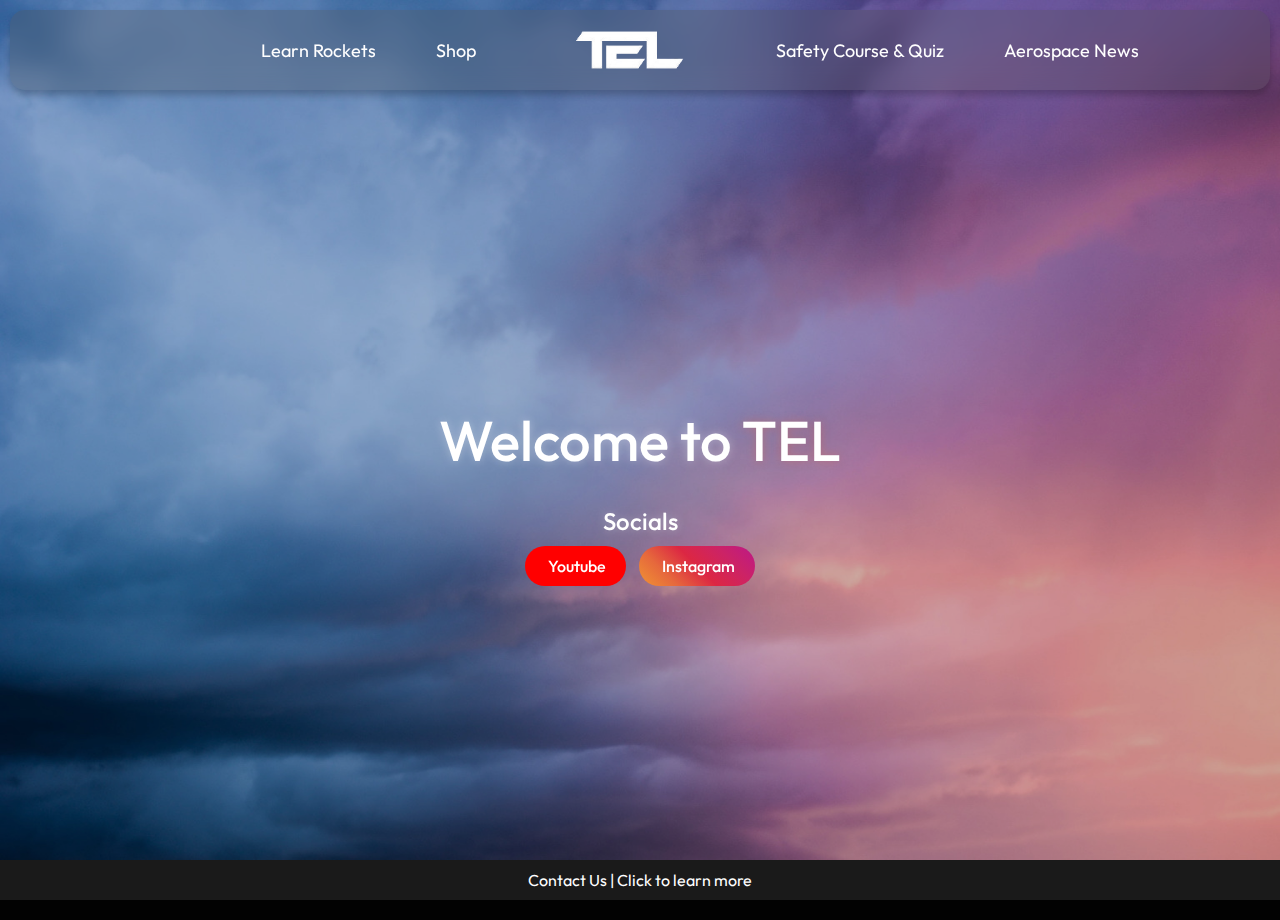
<file: index.html>
<!DOCTYPE html>
<html lang="en">

<head>
    <meta charset="UTF-8">
    <meta property="og:description"
        content="We are an educational company dedicated to hands-on learning, using live experiences and interactive kits to make learning engaging and accessible for all." />
    <meta property="og:title" content="TEL" />
    <meta name="theme-color" content="#0000">
    <meta property="og:image"
        content="https://cdn.discordapp.com/attachments/1198578588845350922/1200116453983146104/Solaris_Pfp_1.png?ex=65c5028b&is=65b28d8b&hm=cfcdeb4223e387237956514b66686bf9a09008a5cfb1dad79ed7c91240be3615&" />
    <meta name="viewport" content="width=device-width, initial-scale=1.0">
    <title>TEL</title>
    <link rel="icon" href="favicon2.png" type="image/x-icon">
    <link rel="shortcut icon" href="favicon2 .png" type="image/x-icon">
    <link rel="stylesheet" href="https://cdnjs.cloudflare.com/ajax/libs/font-awesome/6.5.1/css/all.css"
        integrity="sha512-tx5+1LWHez1QiaXlAyDwzdBTfDjX07GMapQoFTS74wkcPMsI3So0KYmFe6EHZjI8+eSG0ljBlAQc3PQ5BTaZtQ=="   
        crossorigin="anonymous" referrerpolicy="no-referrer" />
    <link rel="stylesheet" href="styles.css">
    <style>
        .tfp-banner {
            background-color: #1a1a1a;
            color: #ffffff; 
            text-align: center;
            padding: 10px;
            position: fixed;   
            bottom: 0;
            width: 100%;
            z-index: 1000;
        }

        .tfp-banner a {
            color: #fff;
            text-decoration: none;
        }

        .tfp-banner a:hover {
            text-decoration: underline;
        }
    </style>
</head>

<body>
    <header>
        <nav>
            <ul>
                <li></li>
                <li></li>
                <li><a href="#">Learn Rockets</a></li>
                <li><a href="#"">Shop</a></li>
                <li class="logo"><a href="#"><img class="logo" src="favicon3.png" alt="TELlogo"></a></li>
                <li><a href="#">Safety Course & Quiz</a></li>
                <li><a href="#">Aerospace News</a></li>
            </ul>
        </nav>
    </header>
    <main>
        <section id="home">
            <h1 class="welcome-text">Welcome to <span style="color: #fff; text-shadow: 0 0 10px #ed623957;">TEL</span></h1>
            <p class="server-info">
            </p>
            <div class="socials">
                <h2>Socials</h2>
                <a href="https://www.youtube.com/@tel_aerospace" class="socials-button youtube"><i class="fa-brands fa-youtube"></i>&nbsp;Youtube</a>
                <a href="https://www.instagram.com/tel_aerospace/profilecard/?igsh=MTdhcjBodHU0bHJI" class="socials-button instagram"><i class="fa-brands fa-instagram"></i>&nbsp;Instagram</a>
            </div>
        </section>
    </main>
    <div class="tfp-banner">
        <p><a href="mailto:telmariaspublicschool.com@gmail.com">Contact Us | Click to learn more</a></p>
    </div>
</body>

</html>
</file>
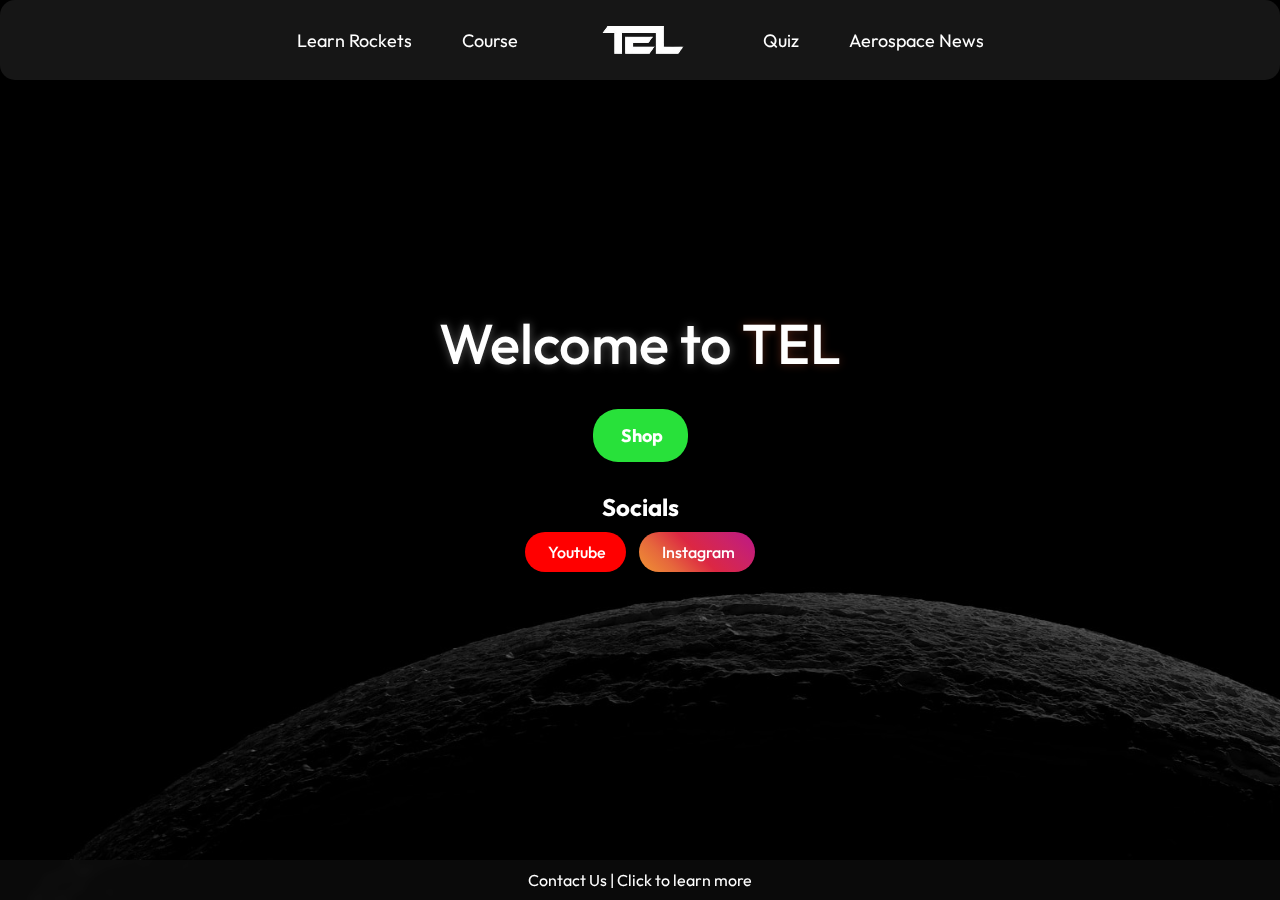
<file: docs/index.html>
<!DOCTYPE html>
<html lang="en">

<head>
    <meta charset="UTF-8">
    <meta property="og:description"
        content="We are an educational company dedicated to hands-on learning, using live experiences and interactive kits to make learning engaging and accessible for all." />
    <meta property="og:title" content="TEL" />
    <meta name="theme-color" content="#fff">
    <meta property="og:image"
        content="favicon2.png"/>
    <meta name="viewport" content="width=device-width, initial-scale=1.0">
    <title>TEL</title>
    <link rel="icon" href="favicon-32x32bg.png" type="image/x-icon">
    <link rel="shortcut icon" href="favicon-32x32bg.png" type="image/x-icon">
    <link rel="stylesheet" href="https://cdnjs.cloudflare.com/ajax/libs/font-awesome/6.5.1/css/all.css"
        integrity="sha512-tx5+1LWHez1QiaXlAyDwzdBTfDjX07GMapQoFTS74wkcPMsI3So0KYmFe6EHZjI8+eSG0ljBlAQc3PQ5BTaZtQ=="   
        crossorigin="anonymous" referrerpolicy="no-referrer" />
    <link rel="stylesheet" href="styles.css">
</head>

<body>
    <header>
        <nav>
            <!-- Logo placed in navbar (not inside the hamburger menu) -->
            <div class="logo-container">
                <img src="favicon3.png" alt="TEL Logo" class="logo">
            </div>
            
            <!-- Hamburger Menu Button -->
            <div class="hamburger-menu" id="hamburger-menu">
                <i class="fa fa-bars"></i>
            </div>
            
            <!-- Navbar Links (for mobile toggle) -->
            <ul id="navbar-links" class="navbar-links">
                <li><a href="#">Learn Rockets</a></li>
                <li></li>
                <li><a href="#">Course</a></li>
                <li><li><li><li><li><li><li><li><li><li><li><li><li><li></li>
                <li><a href="#">Quiz</a></li>
                <li></li>
                <li><a href="#">Aerospace News</a></li>
            </ul>
        </nav>
    </header>
    
    <main>
        <section id="home">
            <br><br><br><br>
            <h1 class="welcome-text">Welcome to <span style="color: #fff; text-shadow: 0 0 10px #ed623957;">TEL</span></h1>
            <div class="shop-container">
                <a href="#" class="shop-button"><i class="fa-solid fa-store"></i>&nbsp;Shop</a>
            </div>
            <p class="server-info"></p>
            <div class="socials">
                <h2>Socials</h2>
                <a href="https://www.youtube.com/@tel_aerospace" class="socials-button youtube"><i class="fa-brands fa-youtube"></i>&nbsp;Youtube</a>
                <a href="https://www.instagram.com/tel_aerospace/profilecard/?igsh=MTdhcjBodHU0bHJI" class="socials-button instagram"><i class="fa-brands fa-instagram"></i>&nbsp;Instagram</a>
            </div>
        </section>
    </main>
    
    <div class="tfp-banner">
        <p><a href="mailto:tel@techforeasylife.in">Contact Us | Click to learn more</a></p>
    </div>
    
    <script src="scripts.js"></script>
</body>
</html>
</file>
<file: styles.css>
@import url('https://fonts.googleapis.com/css2?family=Outfit:wght@100;200;300;400;500;600;700;800;900&display=swap');
@import url('https://fonts.googleapis.com/css2?family=Montserrat:ital,wght@0,100;0,200;0,300;0,400;0,500;0,600;0,700;0,800;0,900&display=swap');

* {
    margin: 0;
    padding: 0;
    box-sizing: border-box;
    font-family: 'Outfit', sans-serif;
}

body {
    font-family: Arial, sans-serif;
    background-color: #020202;
    color: #fff;
    margin: 0;
    padding: 0;
    width: 100%;
    overflow-x: hidden;
}

header {
    text-align: center;
    width: 100%;
    padding: 10px;
    z-index: 10;
}

.coming-soon {
    font-family: 'Montserrat', sans-serif;
    font-weight: 500;
    letter-spacing: 5px;
    font-size: 90px;
    padding: 40px 50px;
    color: #fff;
    background-color: #00000083;
    border-radius: 30px;
    box-shadow: 0 6px 10px #0000005b;
    margin-bottom: 30px;
    text-shadow: 0 0 10px #edd23957;
}

img.logo {
    max-width: 100%;
    height: auto;
    display: block;
    margin: 0 auto;
}

nav {
    position: relative;
    width: 100%;
    background-color: #53535344;
    display: flex;
    align-items: center;
    border-radius: 15px;
    box-shadow: 0 5px 7px #00000036;
    backdrop-filter: blur(10px);
}

ul {
    list-style-type: none;
    display: flex;
    align-items: center;
    justify-content: center;
    width: 100%;
}

li {
    margin: 0 30px;
}

li.logo img {
    height: 80px;
}

li a {
    text-decoration: none;
    color: #fff;
    font-weight: bold;
    font-size: 18px;
    cursor: pointer;
    font-weight: 400;
    transition: all 0.12s ease-out;
}

li a:hover {
    color: #0790ba;
}

.main::-webkit-scrollbar {
    display: none;
}

main {
    position: relative;
    display: flex;
    z-index: 9;
    justify-content: center;
    align-items: center;
    min-height: calc(100vh - 80px); /* Adjusted to account for header height */
    width: 100%;
    flex-direction: column;
    text-align: center;
    overflow-x: hidden;
    -ms-overflow-style: none;
    scrollbar-width: none;
    padding-bottom: 20px; /* Added padding to lift content slightly */
}

.welcome-text {
    font-size: 56px;
    margin-bottom: 20px;
    text-shadow: 0 0 10px #ffffff57;
    font-weight: 500;
}

.server-info {
    font-size: 18px;
    margin: 20px;
    text-shadow: 0 0 8px #ffffff4d;
}

.socials {
    margin-top: 30px;
}

.socials-button {
    display: inline-block;
    padding: 10px 20px;
    margin: 10px 5px;
    text-align: center;
    text-decoration: none;
    font-size: 16px;
    font-weight: 500;
    color: #fff;
    border-radius: 25px;
}

.socials-button.youtube {
    background-color: #FF0000;
    transition: all 0.1s ease;
}

.socials-button.youtube:hover {
    box-shadow: 0 0 10px #c84646;
    transition: all 0.1s ease;
}

.socials-button.instagram {
    background: #f09433;
    background: -moz-linear-gradient(45deg, #f09433 0%, #e6683c 25%, #dc2743 50%, #cc2366 75%, #bc1888 100%);
    background: -webkit-linear-gradient(45deg, #f09433 0%, #e6683c 25%, #dc2743 50%, #cc2366 75%, #bc1888 100%);
    background: linear-gradient(45deg, #f09433 0%, #e6683c 25%, #dc2743 50%, #cc2366 75%, #bc1888 100%);
    filter: progid:DXImageTransform.Microsoft.gradient(startColorstr='#f09433', endColorstr='#bc1888', GradientType=1);
    transition: all 0.1s ease;
}

.socials-button.instagram:hover {
    box-shadow: 0 0 10px #df0768;
    transition: all 0.1s ease;
}

.discord-container {
    display: flex;
    flex-direction: column;
    align-items: center;
}

body::before {
    content: "";
    position: fixed;
    top: 0;
    left: 0;
    width: 100%;
    height: 100%;
    background-image: url(background5.jpg);
    background-size: cover;
    filter: opacity(0.8);
    z-index: -1;
}

.socials h2 {
    font-weight: 500;
    text-shadow: 0 0 8px #ffffff4d;
}

body::after {
    content: "";
    position: fixed;
    top: 0;
    left: 0;
    width: 100%;
    height: 100%;
    z-index: -1;
}

.tfp-banner {
    width: 100%;
    background-color: #1a1a1a;
    color: #fff;
    text-align: center;
    padding: 10px 0;
    position: fixed;
    bottom: 0;
}
</file>
<file: docs/styles.css>
@import url('https://fonts.googleapis.com/css2?family=Outfit:wght@100;200;300;400;500;600;700;800;900&display=swap');
@import url('https://fonts.googleapis.com/css2?family=Montserrat:ital,wght@0,100;0,200;0,300;0,400;0,500;0,600;0,700;0,800;0,900&display=swap');

* {
    margin: 0;
    padding: 0;
    box-sizing: border-box;
    font-family: 'Outfit', sans-serif;
}

body {
    font-family: Arial, sans-serif;
    background-color: #020202;
    color: #fff;
    margin: 0;
    padding: 0;
    width: 100%;
    overflow-x: hidden;
}

nav {
    position: fixed;
    top: 0;
    width: 100%;
    background-color: rgba(83, 83, 83, 0.27);
    display: flex;
    justify-content: center;
    align-items: center;
    padding: 10px 20px;
    border-radius: 15px;
    box-shadow: 0 5px 7px rgba(0, 0, 0, 0.21);
    backdrop-filter: blur(10px);
    z-index: 100;
    height: 80px;
}

.logo-container {
    position: absolute;
    left: 50%;
    transform: translateX(-50%);
    display: flex;
    align-items: center;
}

.logo-container img {
    height: 60px;
}

ul {
    list-style-type: none;
    display: flex;
    justify-content: center;
    align-items: center;
    gap: 20px;
    padding: 0;
    margin: 0;
}

ul li a {
    text-decoration: none;
    color: #fff;
    font-weight: 400;
    font-size: 18px;
    padding: 0 10px;
    transition: color 0.12s ease-out;
}

ul li a:hover {
    color: #0790ba;
}

.hamburger-menu {
    display: none;
    cursor: pointer;
}

.hamburger-menu i {
    font-size: 25px;
    color: #fff;
}

.navbar-links {
    display: flex;
    gap: 15px;
}

.navbar-links.open {
    display: block;
    position: absolute;
    top: 80px;
    left: 0;
    right: 0;
    background: rgba(0, 0, 0, 0.8);
    padding: 10px;
    text-align: center;
    z-index: 90;
}

@media (max-width: 768px) {
    .navbar-links {
        display: none;
        width: 100%;
    }

    .hamburger-menu {
        display: block;
        position: absolute;
        right: 20px;
    }

    nav {
        height: 70px;
        padding: 10px 15px;
    }

    .logo-container img {
        height: 50px;
    }

    .navbar-links.open {
        display: block;
        top: 70px;
        left: 0;
        width: 100%;
        background-color: rgba(0, 0, 0, 0.9);
        padding: 10px;
        z-index: 90;
    }
}

main {
    display: flex;
    flex-direction: column;
    justify-content: center;
    align-items: center;
    min-height: calc(100vh - 70px);
    text-align: center;
    padding-bottom: 20px;
}

.welcome-text {
    font-size: 56px;
    margin-bottom: 20px;
    text-shadow: 0 0 10px rgba(255, 255, 255, 0.35);
    font-weight: 500;
}

.shop-container {
    margin-top: 30px;
}

.shop-button {
    display: inline-block;
    padding: 15px 25px;
    font-size: 18px;
    font-weight: bold;
    color: #fff;
    background-color: #28e13a;
    border-radius: 25px;
    text-decoration: none;
    transition: background 0.2s;
}

.shop-button:hover {
    background-color: #00ff37;
}

.server-info {
    font-size: 18px;
    margin: 20px;
    text-shadow: 0 0 8px rgba(255, 255, 255, 0.35);
}

.socials {
    margin-top: 30px;
}

.socials-button {
    display: inline-block;
    padding: 10px 20px;
    margin: 10px 5px;
    font-size: 16px;
    font-weight: 500;
    color: #fff;
    border-radius: 25px;
    text-decoration: none;
}

.socials-button.youtube {
    background-color: #FF0000;
    transition: box-shadow 0.1s ease;
}

.socials-button.youtube:hover {
    box-shadow: 0 0 10px #c84646;
}

.socials-button.instagram {
    background: linear-gradient(45deg, #f09433 0%, #e6683c 25%, #dc2743 50%, #cc2366 75%, #bc1888 100%);
    transition: box-shadow 0.1s ease;
}

.socials-button.instagram:hover {
    box-shadow: 0 0 10px #df0768;
}

body::before {
    content: "";
    position: fixed;
    top: 0;
    left: 0;
    width: 100%;
    height: 100%;
    background-image: url(background6.jpg);
    background-size: cover;
    filter: opacity(0.8);
    z-index: -1;
}

body::after {
    content: "";
    position: fixed;
    top: 0;
    left: 0;
    width: 100%;
    height: 100%;
    background-color: rgba(0, 0, 0, 0.5);
    z-index: -1;
}

.tfp-banner {
    position: fixed;
    bottom: 0;
    width: 100%;
    z-index: 100;
    text-align: center;
    padding: 10px;
    color: white;
    font-size: 16px;
    background-color: rgba(17, 17, 17, 0.6); 
    backdrop-filter: blur(5px);  
    display: flex;
    justify-content: center;
    align-items: center;
}

.tfp-banner a {
    text-decoration: none;
    color: white;
}

.tfp-banner p {
    margin: 0;
    padding: 0;
    font-size: 16px;
}
</file>
